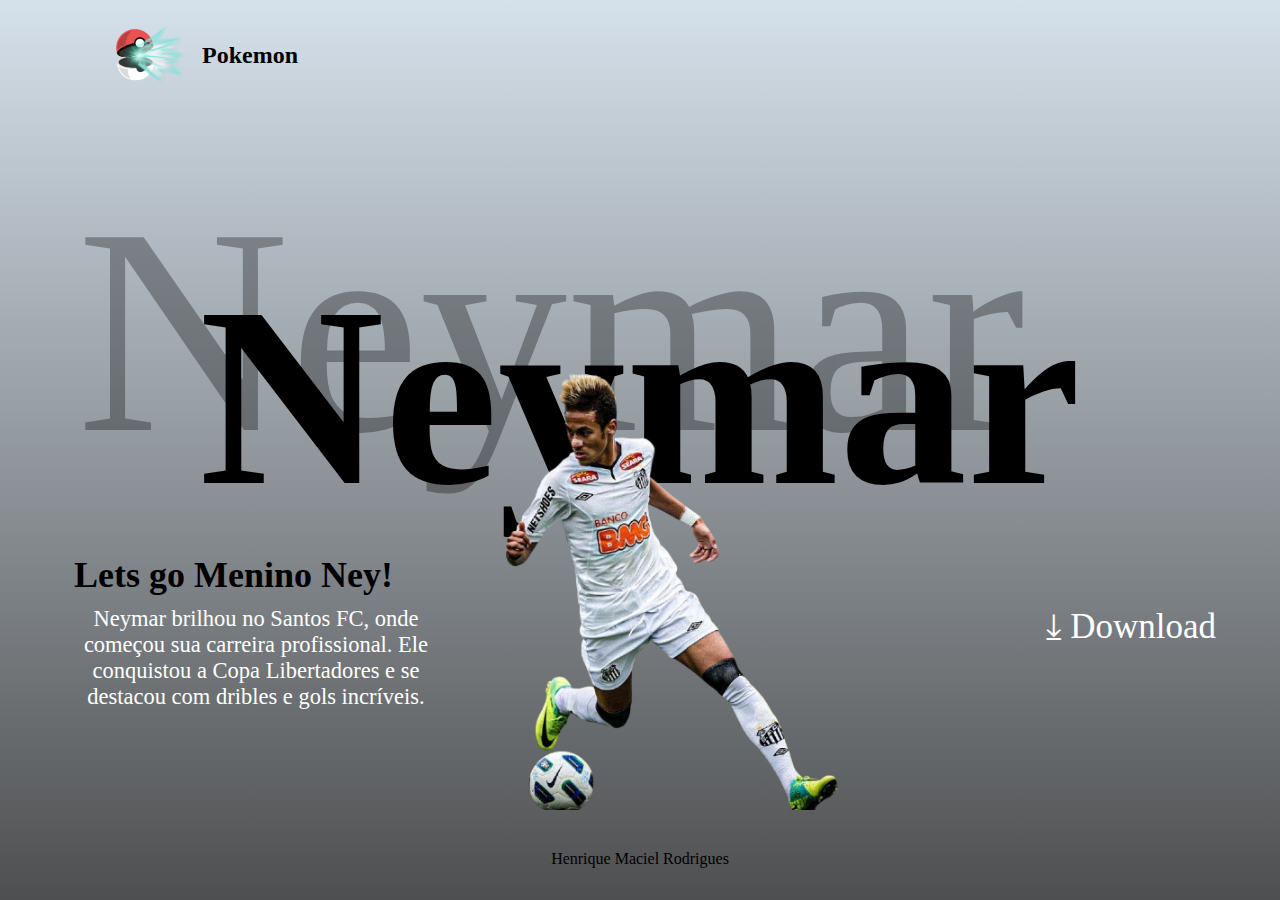
<file: cp2/index.html>
<!DOCTYPE html>
<html lang="pt-br">

<head>
    <meta charset="UTF-8">
    <meta name="viewport" content="width=device-width, initial-scale=1.0">
    <title>Pokemon</title>
    <link rel="stylesheet" href="./CSS/style.css">
</head>

<body>
    <header>
            <img src="./src/imgs/Pokeball.png" alt="pokeball" class="pokeball">
        <h2>Pokemon</h2>
    </header>
    <main>
        <div class="container--title">
            <h1 class="title--text">Neymar</h1>
            <span class="title--transparent">Neymar</span>
        </div>

        <div class="container">
            <div>
                <h2>Lets go Menino Ney!</h2>
                <p>Neymar brilhou no Santos FC, onde começou sua carreira profissional. Ele conquistou a Copa Libertadores e se destacou com dribles e gols incríveis.</p>
            </div>

            <div class="action">
                <a href="#">
                    &#10515; Download
                </a>
            </div>
        </div>

        <a href="barca.html">
            <img src="./src/imgs/neys.png" alt="squirtle" class="squirtle--image">
        </a>
    </main>
    <footer>
        <p> Henrique Maciel Rodrigues</p>
    </footer>
</body>

</html>
</file>
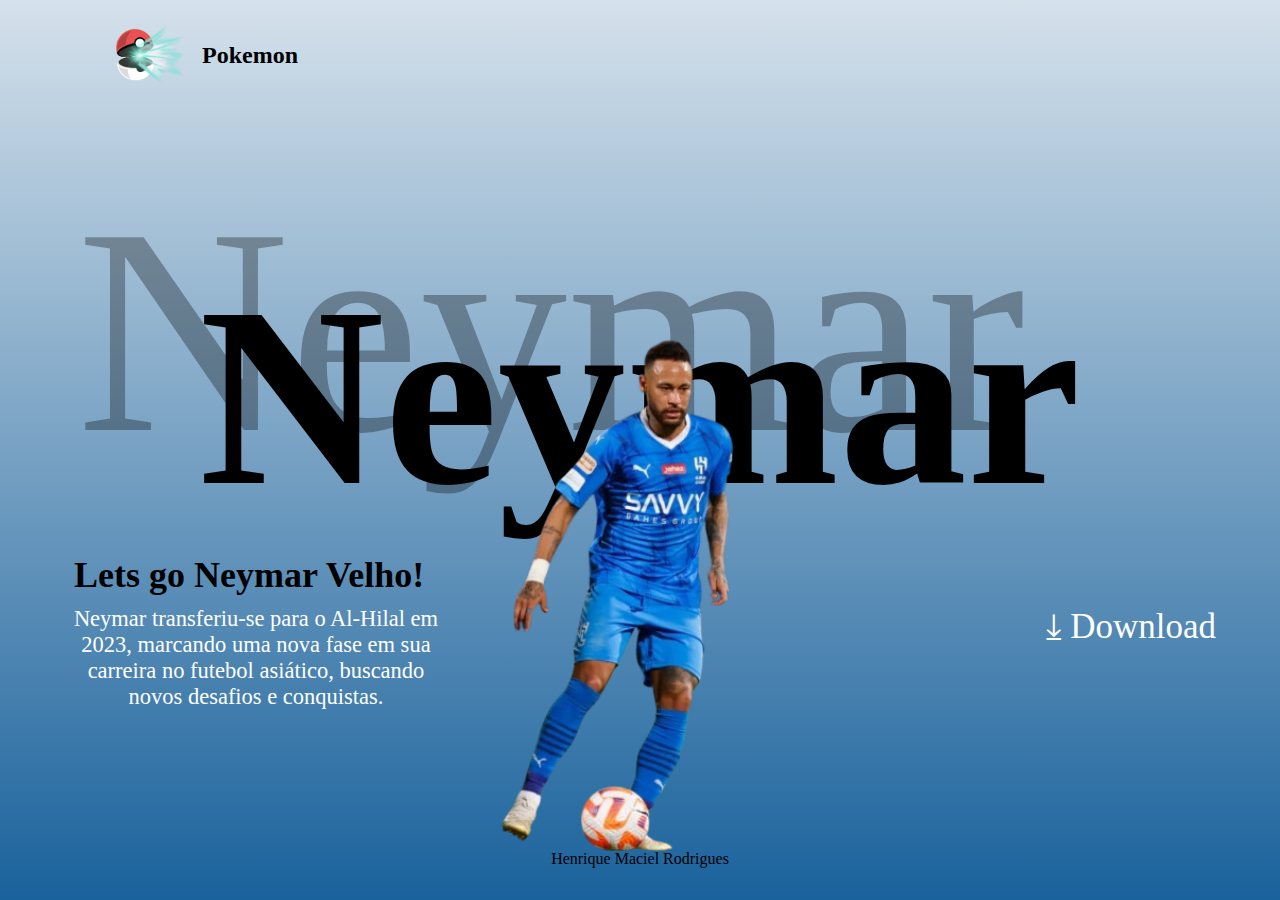
<file: cp2/albilal.html>
<!DOCTYPE html>
<html lang="pt-br">

<head>
    <meta charset="UTF-8">
    <meta name="viewport" content="width=device-width, initial-scale=1.0">
    <title>Pokemon</title>
    <link rel="stylesheet" href="./CSS/albilal.css">
</head>

<body>
    <header>
            <img src="./src/imgs/Pokeball.png" alt="pokeball" class="pokeball">
        <h2>Pokemon</h2>
    </header>
    <main>
        <div class="container--title">
            <h1 class="title--text">Neymar</h1>
            <span class="title--transparent">Neymar</span>
        </div>

        <div class="container">
            <div>
                <h2>Lets go Neymar Velho!</h2>
                <p>Neymar transferiu-se para o Al-Hilal em 2023, marcando uma nova fase em sua carreira no futebol asiático, buscando novos desafios e conquistas.</p>
            </div>

            <div class="action">
                <a href="#">
                    &#10515; Download
                </a>
            </div>
        </div>

        <a href="index.html">
            <img src="./src/imgs/albilal.png" alt="squirtle" class="squirtle--image">
        </a>
    </main>
    <footer>
        <p> Henrique Maciel Rodrigues</p>
    </footer>
</body>

</html>
</file>
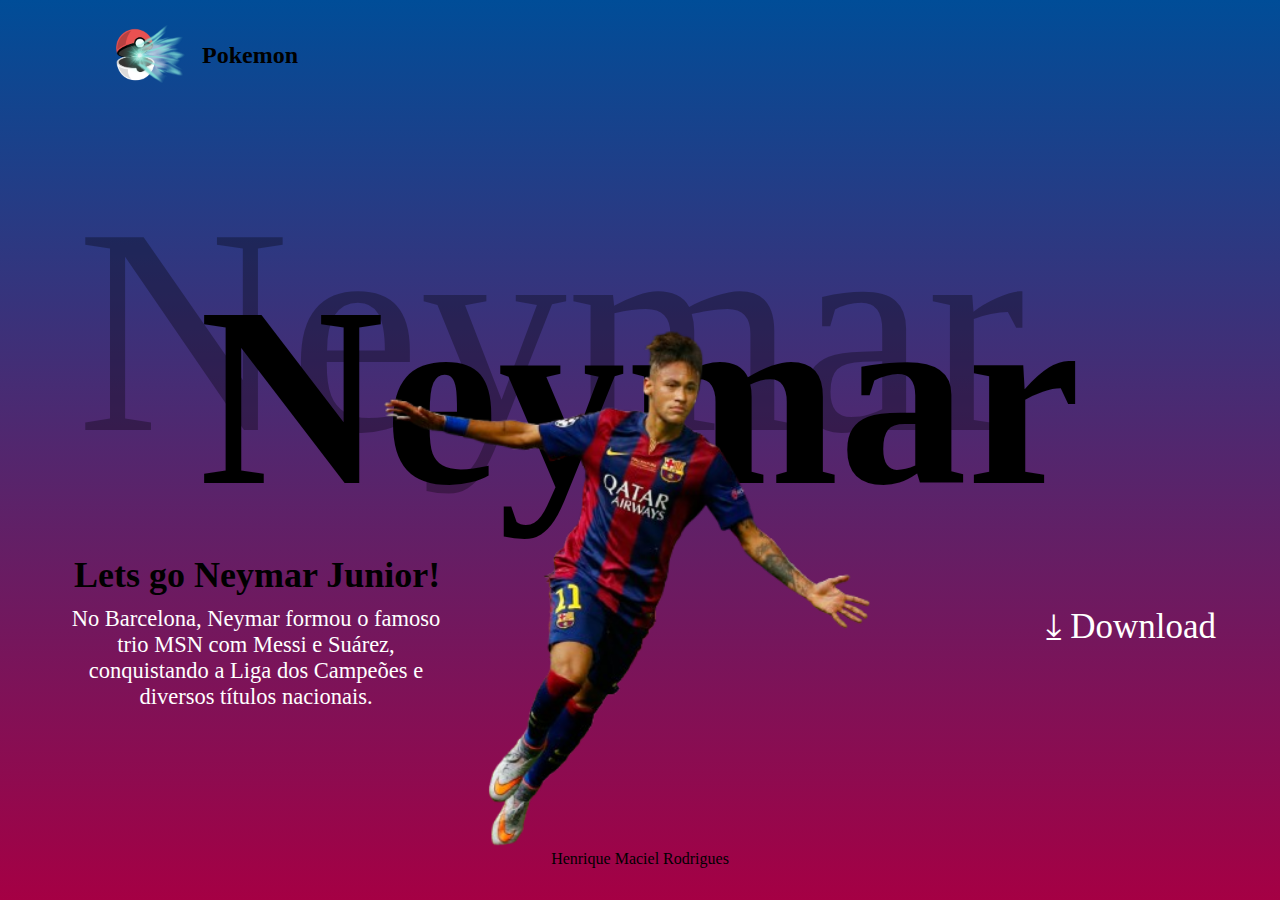
<file: cp2/barca.html>
<!DOCTYPE html>
<html lang="pt-br">

<head>
    <meta charset="UTF-8">
    <meta name="viewport" content="width=device-width, initial-scale=1.0">
    <title>Pokemon</title>
    <link rel="stylesheet" href="./CSS/barca.css">
</head>

<body>
    <header>
            <img src="./src/imgs/Pokeball.png" alt="pokeball" class="pokeball">
        <h2>Pokemon</h2>
    </header>
    <main>
        <div class="container--title">
            <h1 class="title--text">Neymar</h1>
            <span class="title--transparent">Neymar</span>
        </div>

        <div class="container">
            <div>
                <h2>Lets go Neymar Junior!</h2>
                <p>No Barcelona, Neymar formou o famoso trio MSN com Messi e Suárez, conquistando a Liga dos Campeões e diversos títulos nacionais.</p>
            </div>

            <div class="action">
                <a href="#">
                    &#10515; Download
                </a>
            </div>
        </div>

        <a href="psg.html">
            <img src="./src/imgs/barca.png" alt="squirtle" class="squirtle--image">
        </a>
    </main>
    <footer>
        <p> Henrique Maciel Rodrigues</p>
    </footer>
</body>

</html>
</file>
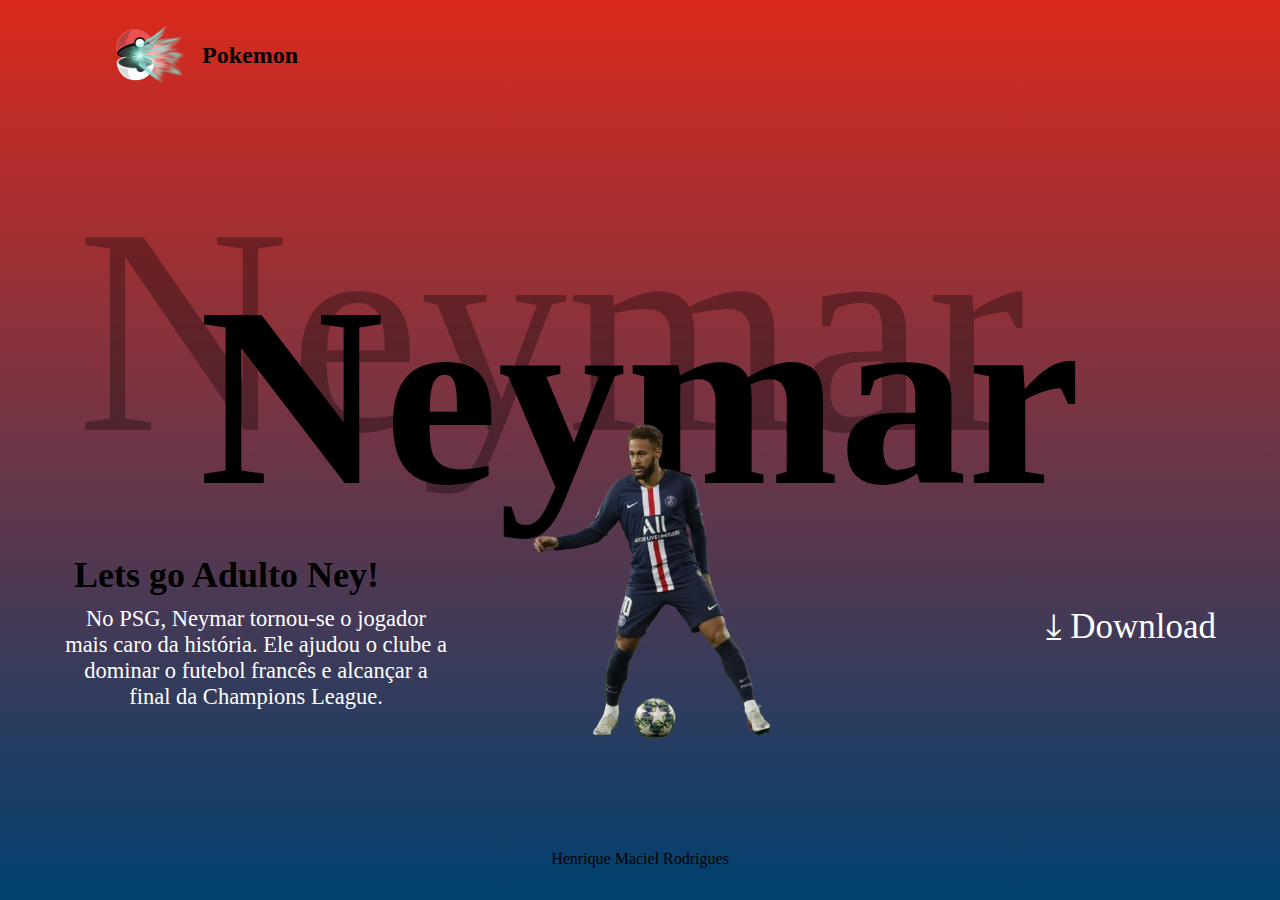
<file: cp2/psg.html>
<!DOCTYPE html>
<html lang="pt-br">

<head>
    <meta charset="UTF-8">
    <meta name="viewport" content="width=device-width, initial-scale=1.0">
    <title>Pokemon</title>
    <link rel="stylesheet" href="./CSS/psg.css">
</head>

<body>
    <header>
            <img src="./src/imgs/Pokeball.png" alt="pokeball" class="pokeball">
        <h2>Pokemon</h2>
    </header>
    <main>
        <div class="container--title">
            <h1 class="title--text">Neymar</h1>
            <span class="title--transparent">Neymar</span>
        </div>

        <div class="container">
            <div>
                <h2>Lets go Adulto Ney!</h2>
                <p>No PSG, Neymar tornou-se o jogador mais caro da história. Ele ajudou o clube a dominar o futebol francês e alcançar a final da Champions League.</p>
            </div>

            <div class="action">
                <a href="#">
                    &#10515; Download
                </a>
            </div>
        </div>

        <a href="albilal.html">
            <img src="./src/imgs/psg.png" alt="squirtle" class="squirtle--image">
        </a>
    </main>
    <footer>
        <p> Henrique Maciel Rodrigues</p>
    </footer>
</body>

</html>
</file>
<file: cp2/CSS/style.css>
*{
    margin: 0;
    padding: 0;
    box-sizing: border-box;
}

:root{
    --primary-color: #d5e1eb;
    --secondary-color: #4e4f50;
}

body{
    height: 100vh;
    background: linear-gradient(var(--primary-color), var(--secondary-color));
    display: flex;
    flex-direction: column;
    padding-inline: 64px;
    font-family: 'Righteous', cursive;
}

header{
    height: 50px;
    display: flex;
    align-items: center;
    margin: 30px;
}

.pokeball{
    width: 5.5rem;
    margin: 10px;
}

main{
    flex: 1;
    display: flex;
    flex-direction: column;
    justify-content: center;
}

.container--title{
    position: relative;
    text-align: center;
}

.title--text{
    font-size: 20vw;
    color: black;
}

.title--transparent{
    position: absolute;
    font-size: 23vw;
    top: -30%;
    opacity: 0.3;
    left: 1vw;
}

.container{
    display: flex;
    flex-direction: row;
    align-items: center;
    text-align: center;
    color: var(--secondary-color);
}

.container div{
    width: 55%;
    z-index: 1;
}

.container h2{
    font-size: 4vh;
    color: black;
    text-align: start;
    margin: 10px;
}

.container p{
    color: white;
    font-size: 2.5vh;
    width: 30vw;
}

.action{
    display:  flex;
    justify-content: end;
    align-items: center;
    height: 60px;
}

.action a{
    font-size: 35px;
    color: white;
    text-decoration: none;
}

.squirtle--image{
    position: absolute;
    left: 50%;
    top: 65%;
    height: 50vh;
    transform: translate(-50%, -50%);
}

footer{
    height: 50px;
}

footer p{
    text-align: center;
}
</file>
<file: cp2/CSS/albilal.css>
*{
    margin: 0;
    padding: 0;
    box-sizing: border-box;
}

:root{
    --primary-color: #d5e1eb;
    --secondary-color: #1a629c;
}

body{
    height: 100vh;
    background: linear-gradient(var(--primary-color), var(--secondary-color));
    display: flex;
    flex-direction: column;
    padding-inline: 64px;
    font-family: 'Righteous', cursive;
}

header{
    height: 50px;
    display: flex;
    align-items: center;
    margin: 30px;
}

.pokeball{
    width: 5.5rem;
    margin: 10px;
}

main{
    flex: 1;
    display: flex;
    flex-direction: column;
    justify-content: center;
}

.container--title{
    position: relative;
    text-align: center;
}

.title--text{
    font-size: 20vw;
    color: black;
}

.title--transparent{
    position: absolute;
    font-size: 23vw;
    top: -30%;
    opacity: 0.3;
    left: 1vw;
}

.container{
    display: flex;
    flex-direction: row;
    align-items: center;
    text-align: center;
    color: var(--secondary-color);
}

.container div{
    width: 55%;
    z-index: 1;
}

.container h2{
    font-size: 4vh;
    color: black;
    text-align: start;
    margin: 10px;
}

.container p{
    color: white;
    font-size: 2.5vh;
    width: 30vw;
}

.action{
    display:  flex;
    justify-content: end;
    align-items: center;
    height: 60px;
}

.action a{
    font-size: 35px;
    color: white;
    text-decoration: none;
}

.squirtle--image{
    position: absolute;
    left: 50%;
    top: 65%;
    height: 65vh;
    transform: translate(-50%, -50%);
}

footer{
    height: 50px;
}

footer p{
    text-align: center;
}
</file>
<file: cp2/CSS/barca.css>
*{
    margin: 0;
    padding: 0;
    box-sizing: border-box;
}

:root{
    --primary-color: #004d98;
    --secondary-color: #a50044;
}

body{
    height: 100vh;
    background: linear-gradient(var(--primary-color), var(--secondary-color));
    display: flex;
    flex-direction: column;
    padding-inline: 64px;
    font-family: 'Righteous', cursive;
}

header{
    height: 50px;
    display: flex;
    align-items: center;
    margin: 30px;
}

.pokeball{
    width: 5.5rem;
    margin: 10px;
}

main{
    flex: 1;
    display: flex;
    flex-direction: column;
    justify-content: center;
}

.container--title{
    position: relative;
    text-align: center;
}

.title--text{
    font-size: 20vw;
    color: black;
}

.title--transparent{
    position: absolute;
    font-size: 23vw;
    top: -30%;
    opacity: 0.3;
    left: 1vw;
}

.container{
    display: flex;
    flex-direction: row;
    align-items: center;
    text-align: center;
    color: var(--secondary-color);
}

.container div{
    width: 55%;
    z-index: 1;
}

.container h2{
    font-size: 4vh;
    color: black;
    text-align: start;
    margin: 10px;
}

.container p{
    color: white;
    font-size: 2.5vh;
    width: 30vw;
}

.action{
    display:  flex;
    justify-content: end;
    align-items: center;
    height: 60px;
}

.action a{
    font-size: 35px;
    color: white;
    text-decoration: none;
}

.squirtle--image{
    position: absolute;
    left: 50%;
    top: 65%;
    height: 60vh;
    transform: translate(-50%, -50%);
}

footer{
    height: 50px;
}

footer p{
    text-align: center;
}
</file>
<file: cp2/CSS/psg.css>
*{
    margin: 0;
    padding: 0;
    box-sizing: border-box;
}

:root{
    --primary-color: #DA291C;
    --secondary-color: #004170;
}

body{
    height: 100vh;
    background: linear-gradient(var(--primary-color), var(--secondary-color));
    display: flex;
    flex-direction: column;
    padding-inline: 64px;
    font-family: 'Righteous', cursive;
}

header{
    height: 50px;
    display: flex;
    align-items: center;
    margin: 30px;
}

.pokeball{
    width: 5.5rem;
    margin: 10px;
}

main{
    flex: 1;
    display: flex;
    flex-direction: column;
    justify-content: center;
}

.container--title{
    position: relative;
    text-align: center;
}

.title--text{
    font-size: 20vw;
    color: black;
}

.title--transparent{
    position: absolute;
    font-size: 23vw;
    top: -30%;
    opacity: 0.3;
    left: 1vw;
}

.container{
    display: flex;
    flex-direction: row;
    align-items: center;
    text-align: center;
    color: var(--secondary-color);
}

.container div{
    width: 55%;
    z-index: 1;
}

.container h2{
    font-size: 4vh;
    color: black;
    text-align: start;
    margin: 10px;
}

.container p{
    color: white;
    font-size: 2.5vh;
    width: 30vw;
}

.action{
    display:  flex;
    justify-content: end;
    align-items: center;
    height: 60px;
}

.action a{
    font-size: 35px;
    color: white;
    text-decoration: none;
}

.squirtle--image{
    position: absolute;
    left: 50%;
    top: 65%;
    height: 605h;
    transform: translate(-50%, -50%);
}

footer{
    height: 50px;
}

footer p{
    text-align: center;
}
</file>
